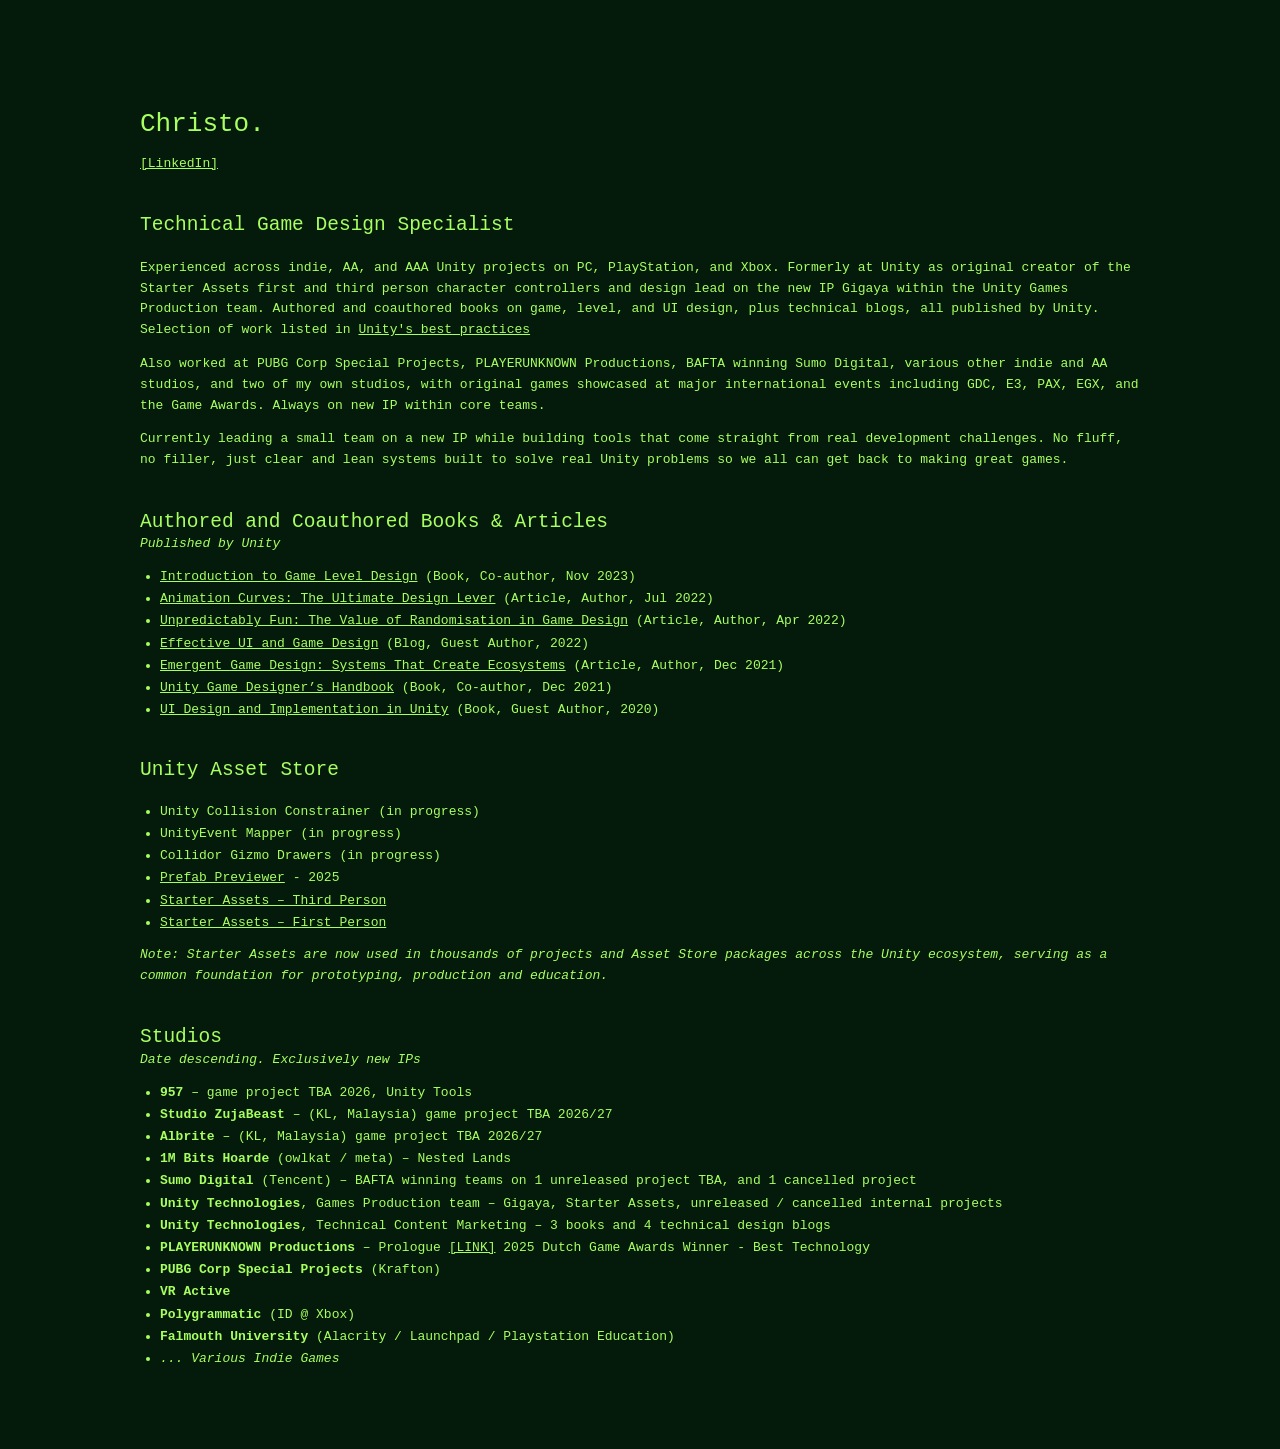
<file: index.html>
<!DOCTYPE html>
<html lang="en">
<head>
  <meta charset="UTF-8" />
  <title>957dev – Unity Tools by Christo</title>
  <link rel="stylesheet" href="assets/css/site.css" />
  <script type="module" src="assets/js/main.js"></script>
</head>
<body>

  <h1>Christo.</h1>
  <p><a href="https://www.linkedin.com/in/YOUR-LINKEDIN-HANDLE" target="_blank">[LinkedIn]</a></p>

  <h2>Technical Game Design Specialist</h2>
  <p>
    Experienced across indie, AA, and AAA Unity projects on PC, PlayStation, and Xbox. Formerly at Unity as original creator of the Starter Assets first and third person character controllers and design lead on the new IP Gigaya within the Unity Games Production team. Authored and coauthored books on game, level, and UI design, plus technical blogs, all published by Unity. Selection of work listed in <a href="https://unity.com/how-to">Unity's best practices</a>
  </p>
  <p>
    Also worked at PUBG Corp Special Projects, PLAYERUNKNOWN Productions, BAFTA winning Sumo Digital, various other indie and AA studios, and two of my own studios, with original games showcased at major international events including GDC, E3, PAX, EGX, and the Game Awards. Always on new IP within core teams.
  </p>
  <p>
    Currently leading a small team on a new IP while building tools that come straight from real development challenges. No fluff, no filler, just clear and lean systems built to solve real Unity problems so we all can get back to making great games.
  </p>

  <h2>Authored and Coauthored Books & Articles</h2>
  <p><em>Published by Unity</em></p>
  <ul>
    <li><a href="https://unity.com/blog/games/e-book-for-level-designers">Introduction to Game Level Design</a> (Book, Co-author, Nov 2023)</li>
    <li><a href="https://unity.com/blog/games/animation-curves-the-ultimate-design-lever">Animation Curves: The Ultimate Design Lever</a> (Article, Author, Jul 2022)</li>
    <li><a href="https://unity.com/blog/games/unpredictably-fun-the-value-of-randomization-in-game-design">Unpredictably Fun: The Value of Randomisation in Game Design</a> (Article, Author, Apr 2022)</li>
    <li><a href="https://unity.com/blog/games/how-to-immerse-your-players-through-effective-ui-and-game-design">Effective UI and Game Design</a> (Blog, Guest Author, 2022)</li>
    <li><a href="https://unity.com/blog/games/systems-that-create-ecosystems-emergent-game-design">Emergent Game Design: Systems That Create Ecosystems</a> (Article, Author, Dec 2021)</li>
    <li><a href="https://unity.com/resources/game-designer-playbook">Unity Game Designer’s Handbook</a> (Book, Co-author, Dec 2021)</li>
    <li><a href="https://unity.com/resources/user-interface-design-and-implementation-in-unity">UI Design and Implementation in Unity</a> (Book, Guest Author, 2020)</li>
  </ul>

  <h2>Unity Asset Store</h2>
  <ul>
	<li>Unity Collision Constrainer (in progress)</li>
    <li>UnityEvent Mapper (in progress)</li>
    <li>Collidor Gizmo Drawers (in progress)</li>
    <li><a href="https://assetstore.unity.com/packages/tools/utilities/prefab-previewer-urp-built-in-327434">Prefab Previewer</a> - 2025</li>
    <li><a href="https://assetstore.unity.com/packages/essentials/starter-assets-thirdperson-updates-in-new-charactercontroller-pa-196526">Starter Assets – Third Person</a></li>
    <li><a href="https://assetstore.unity.com/packages/essentials/starter-assets-firstperson-updates-in-new-charactercontroller-pa-196525">Starter Assets – First Person</a></li>
  </ul>

  <p><em>Note: Starter Assets are now used in thousands of projects and Asset Store packages across the Unity ecosystem, serving as a common foundation for prototyping, production and education.</em></p>


  <h2>Studios</h2>
  <p><em>Date descending. Exclusively new IPs</em></p>
  <ul>
    <li><strong>957</strong> – game project TBA 2026, Unity Tools</li>
	<li><strong>Studio ZujaBeast</strong> – (KL, Malaysia) game project TBA 2026/27</li>
	<li><strong>Albrite</strong> – (KL, Malaysia) game project TBA 2026/27</li>
    <li><strong>1M Bits Hoarde</strong> (owlkat / meta) – Nested Lands</li>
    <li><strong>Sumo Digital</strong> (Tencent) – BAFTA winning teams on 1 unreleased project TBA, and 1 cancelled project</li>
    <li><strong>Unity Technologies</strong>, Games Production team – Gigaya, Starter Assets, unreleased / cancelled internal projects</li>
    <li><strong>Unity Technologies</strong>, Technical Content Marketing – 3 books and 4 technical design blogs</li>
    <li><strong>PLAYERUNKNOWN Productions</strong> – Prologue <a href="https://www.youtube.com/watch?v=soDYO679mc0">[LINK]</a> 2025 Dutch Game Awards Winner - Best Technology</li>
    <li><strong>PUBG Corp Special Projects</strong> (Krafton)</li>
    <li><strong>VR Active</strong></li>
    <li><strong>Polygrammatic</strong> (ID @ Xbox)</li>
    <li><strong>Falmouth University</strong> (Alacrity / Launchpad / Playstation Education)</li>
    <li><em>... Various Indie Games</em></li>
  </ul>

</body>
</html>
</file>
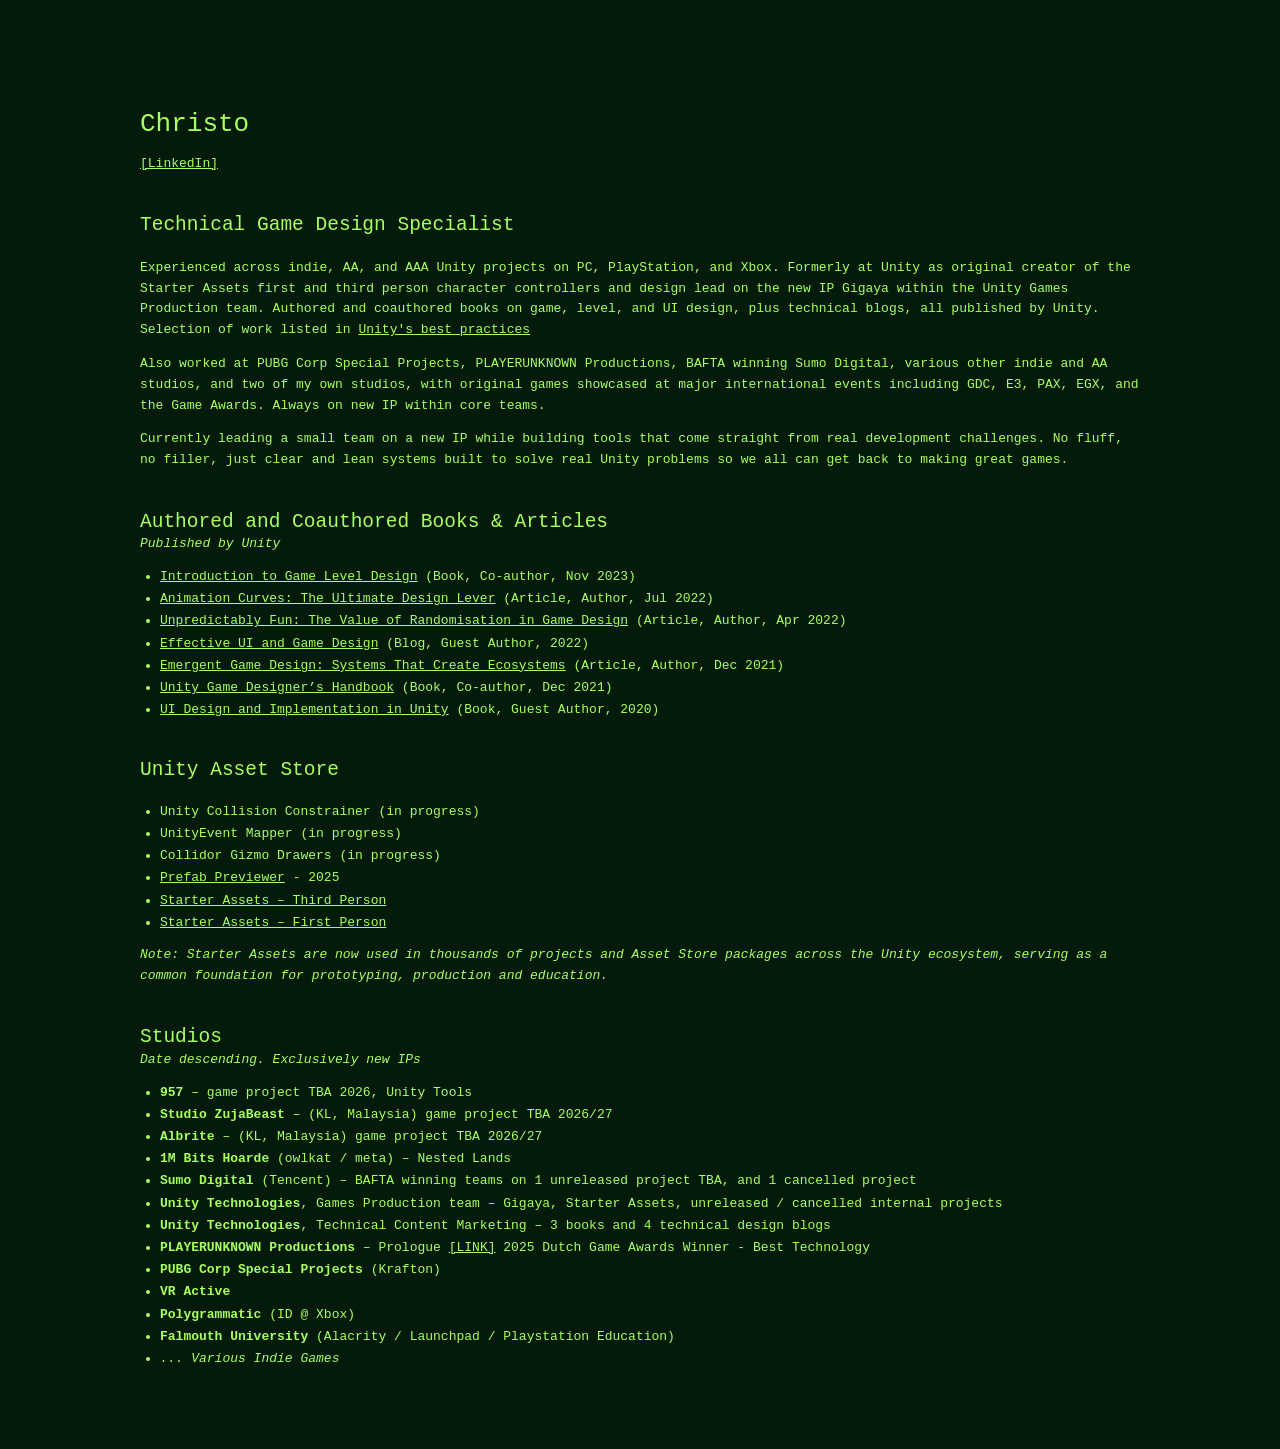
<file: docs/original/index.html>
<!DOCTYPE html>
<html lang="en">
<head>
  <meta charset="UTF-8" />
  <title>957dev – Unity Tools by Christo</title>
  <style>
    body {
	background: #041B0C;
	color: #A8FF60;
	font-family: monospace;
	padding: 60px;
	max-width: 95%;
	max-width: min(95%, 1000px);
	margin-left: auto;
	margin-right: auto;

	line-height: 1.6;
    }

    a {
      color: #A8FF60;
      text-decoration: underline;
    }

    h1, h2 {
      font-weight: normal;
      margin-top: 36px;
    }

    ul {
      padding-left: 20px;
    }

    li {
      margin-bottom: 4px;
      line-height: 1.4;
    }

    h1 {
      margin-bottom: 8px;
    }

    h1 + p {
      margin-top: 0;
      margin-bottom: 8px;
    }

    h2 + p em {
      display: block;
      margin-top: -20px;
    }
  </style>
</head>
<body>

  <h1>Christo</h1>
  <p><a href="https://www.linkedin.com/in/YOUR-LINKEDIN-HANDLE" target="_blank">[LinkedIn]</a></p>

  <h2>Technical Game Design Specialist</h2>
  <p>
    Experienced across indie, AA, and AAA Unity projects on PC, PlayStation, and Xbox. Formerly at Unity as original creator of the Starter Assets first and third person character controllers and design lead on the new IP Gigaya within the Unity Games Production team. Authored and coauthored books on game, level, and UI design, plus technical blogs, all published by Unity. Selection of work listed in <a href="https://unity.com/how-to">Unity's best practices</a>
  </p>
  <p>
    Also worked at PUBG Corp Special Projects, PLAYERUNKNOWN Productions, BAFTA winning Sumo Digital, various other indie and AA studios, and two of my own studios, with original games showcased at major international events including GDC, E3, PAX, EGX, and the Game Awards. Always on new IP within core teams. 
  </p>
  <p>
    Currently leading a small team on a new IP while building tools that come straight from real development challenges. No fluff, no filler, just clear and lean systems built to solve real Unity problems so we all can get back to making great games.
  </p>

  <h2>Authored and Coauthored Books & Articles</h2>
  <p><em>Published by Unity</em></p>
  <ul>
    <li><a href="https://unity.com/blog/games/e-book-for-level-designers">Introduction to Game Level Design</a> (Book, Co-author, Nov 2023)</li>
    <li><a href="https://unity.com/blog/games/animation-curves-the-ultimate-design-lever">Animation Curves: The Ultimate Design Lever</a> (Article, Author, Jul 2022)</li>
    <li><a href="https://unity.com/blog/games/unpredictably-fun-the-value-of-randomization-in-game-design">Unpredictably Fun: The Value of Randomisation in Game Design</a> (Article, Author, Apr 2022)</li>
    <li><a href="https://unity.com/blog/games/how-to-immerse-your-players-through-effective-ui-and-game-design">Effective UI and Game Design</a> (Blog, Guest Author, 2022)</li>
    <li><a href="https://unity.com/blog/games/systems-that-create-ecosystems-emergent-game-design">Emergent Game Design: Systems That Create Ecosystems</a> (Article, Author, Dec 2021)</li>
    <li><a href="https://unity.com/resources/game-designer-playbook">Unity Game Designer’s Handbook</a> (Book, Co-author, Dec 2021)</li>
    <li><a href="https://unity.com/resources/user-interface-design-and-implementation-in-unity">UI Design and Implementation in Unity</a> (Book, Guest Author, 2020)</li>
  </ul>

  <h2>Unity Asset Store</h2>
  <ul>
	<li>Unity Collision Constrainer (in progress)</li>
    <li>UnityEvent Mapper (in progress)</li>
    <li>Collidor Gizmo Drawers (in progress)</li>
    <li><a href="https://assetstore.unity.com/packages/tools/utilities/prefab-previewer-urp-built-in-327434">Prefab Previewer</a> - 2025</li>
    <li><a href="https://assetstore.unity.com/packages/essentials/starter-assets-thirdperson-updates-in-new-charactercontroller-pa-196526">Starter Assets – Third Person</a></li>
    <li><a href="https://assetstore.unity.com/packages/essentials/starter-assets-firstperson-updates-in-new-charactercontroller-pa-196525">Starter Assets – First Person</a></li>
  </ul>
  
  <p><em>Note: Starter Assets are now used in thousands of projects and Asset Store packages across the Unity ecosystem, serving as a common foundation for prototyping, production and education.</em></p>


  <h2>Studios</h2>
  <p><em>Date descending. Exclusively new IPs</em></p>
  <ul>
    <li><strong>957</strong> – game project TBA 2026, Unity Tools</li>
	<li><strong>Studio ZujaBeast</strong> – (KL, Malaysia) game project TBA 2026/27</li>
	<li><strong>Albrite</strong> – (KL, Malaysia) game project TBA 2026/27</li>
    <li><strong>1M Bits Hoarde</strong> (owlkat / meta) – Nested Lands</li>
    <li><strong>Sumo Digital</strong> (Tencent) – BAFTA winning teams on 1 unreleased project TBA, and 1 cancelled project</li>
    <li><strong>Unity Technologies</strong>, Games Production team – Gigaya, Starter Assets, unreleased / cancelled internal projects</li>
    <li><strong>Unity Technologies</strong>, Technical Content Marketing – 3 books and 4 technical design blogs</li>
    <li><strong>PLAYERUNKNOWN Productions</strong> – Prologue <a href="https://www.youtube.com/watch?v=soDYO679mc0">[LINK]</a> 2025 Dutch Game Awards Winner - Best Technology</li>
    <li><strong>PUBG Corp Special Projects</strong> (Krafton)</li>
    <li><strong>VR Active</strong></li>
    <li><strong>Polygrammatic</strong> (ID @ Xbox)</li>
    <li><strong>Falmouth University</strong> (Alacrity / Launchpad / Playstation Education)</li>
    <li><em>... Various Indie Games</em></li>
  </ul>

</body>
</html>
</file>
<file: assets/css/site.css>
body {
	background: #041B0C;
	color: #A8FF60;
	font-family: monospace;
	padding: 60px;
	max-width: 95%;
	max-width: min(95%, 1000px);
	margin-left: auto;
	margin-right: auto;

	line-height: 1.6;
    }

    a {
      color: #A8FF60;
      text-decoration: underline;
    }

    h1, h2 {
      font-weight: normal;
      margin-top: 36px;
    }

    ul {
      padding-left: 20px;
    }

    li {
      margin-bottom: 4px;
      line-height: 1.4;
    }

    h1 {
      margin-bottom: 8px;
    }

    h1 + p {
      margin-top: 0;
      margin-bottom: 8px;
    }

    h2 + p em {
      display: block;
      margin-top: -20px;
    }
</file>
